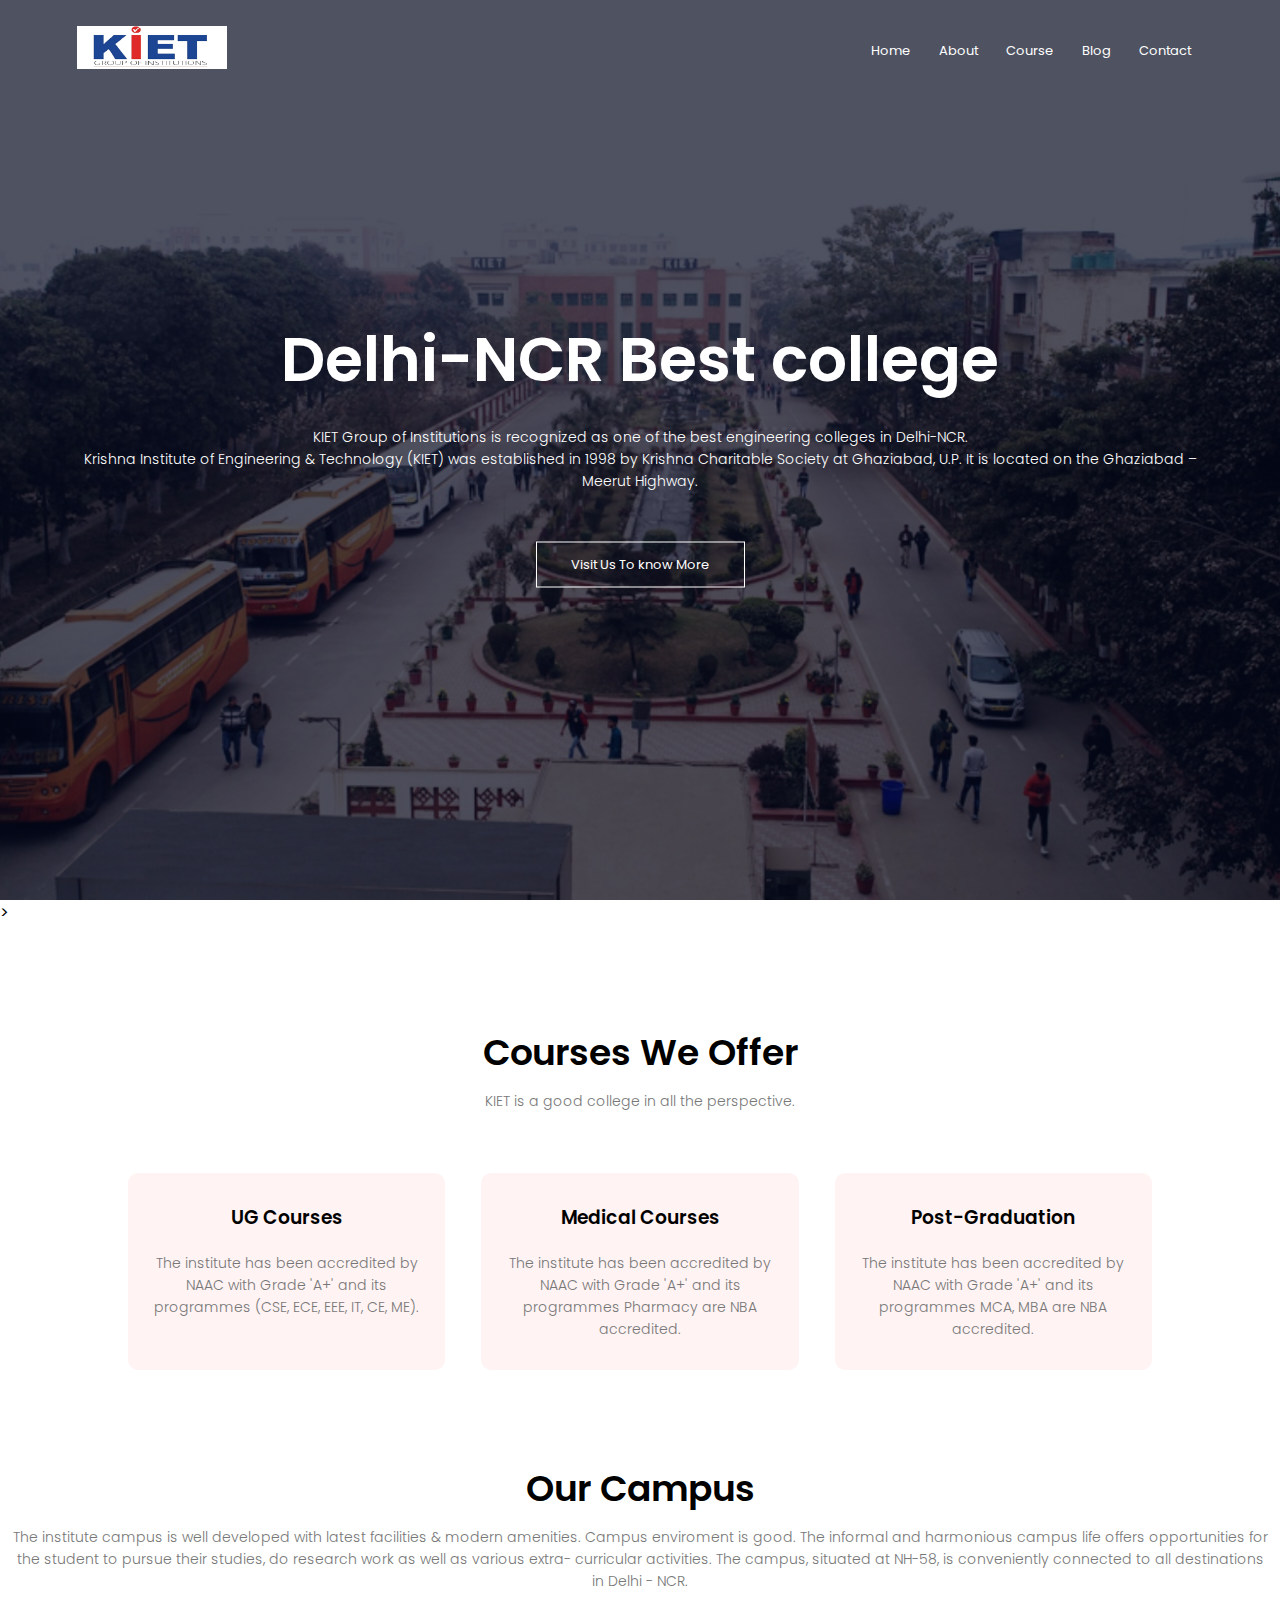
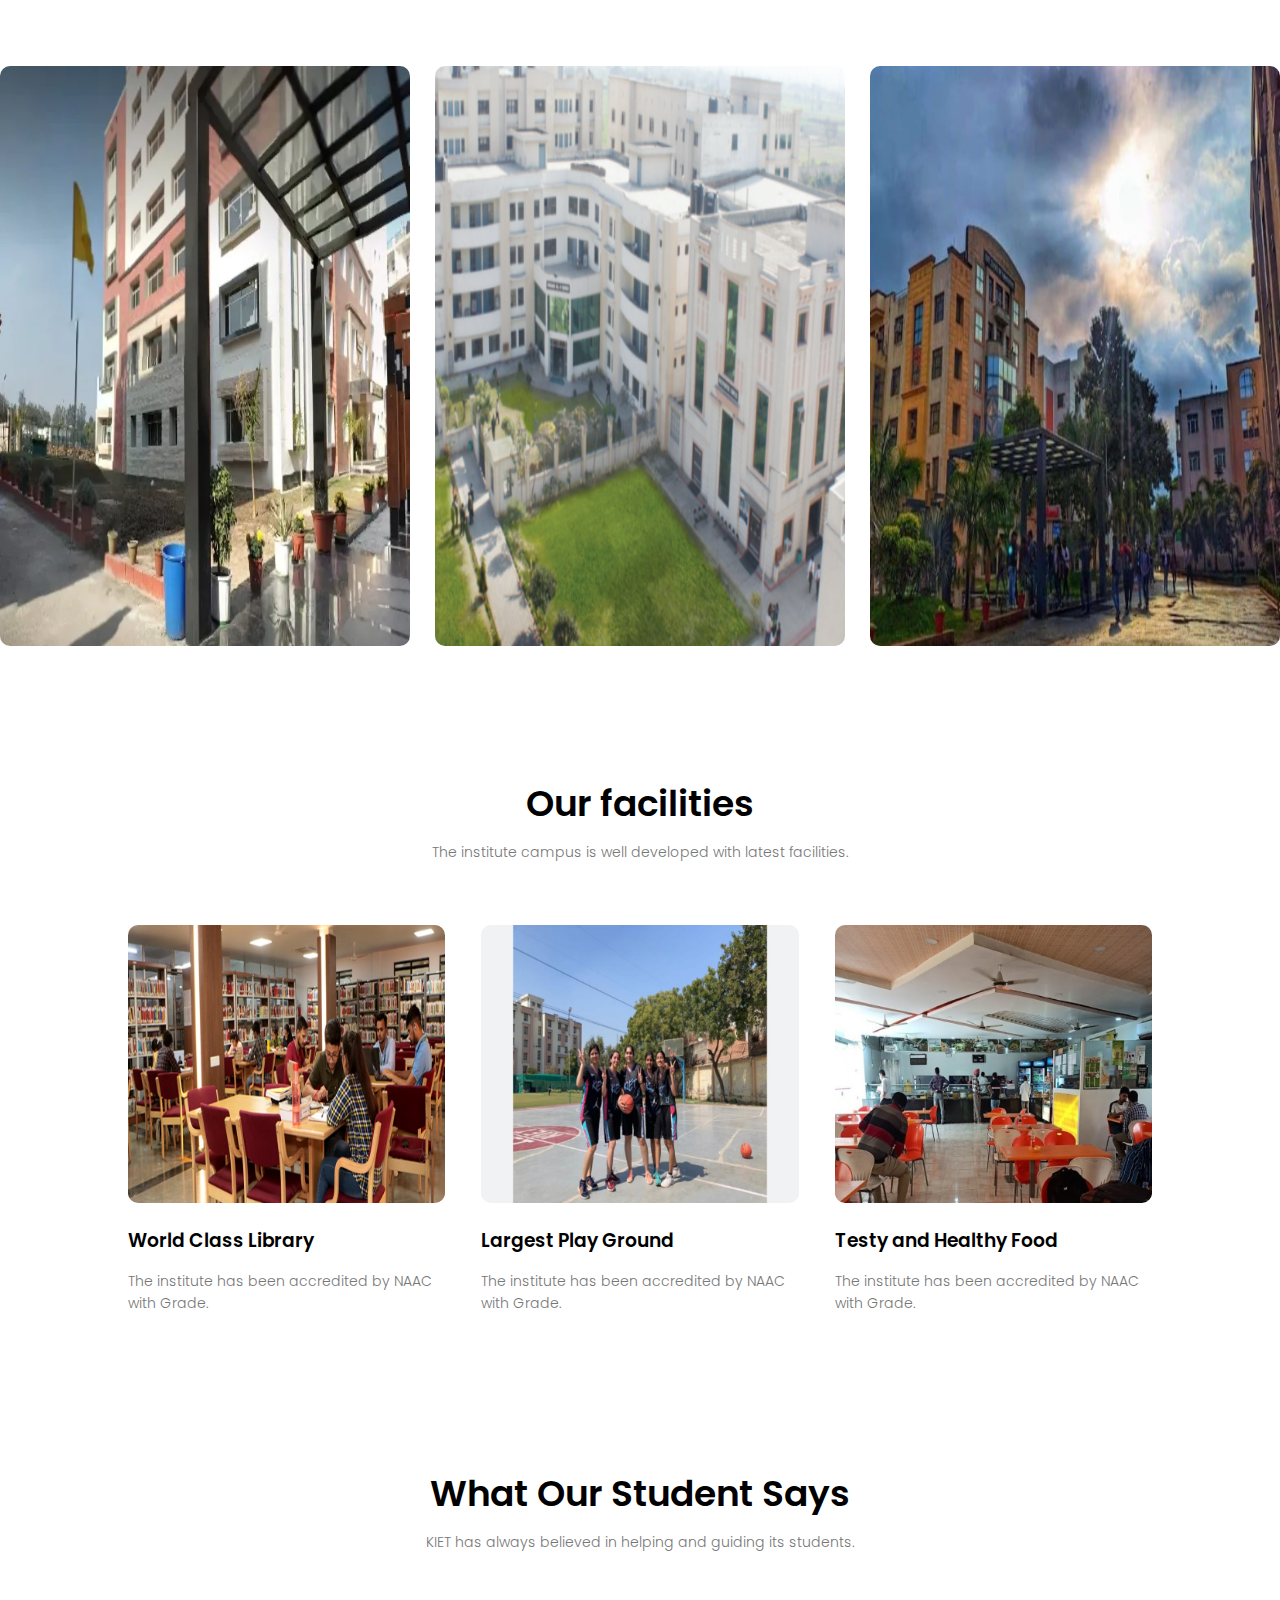
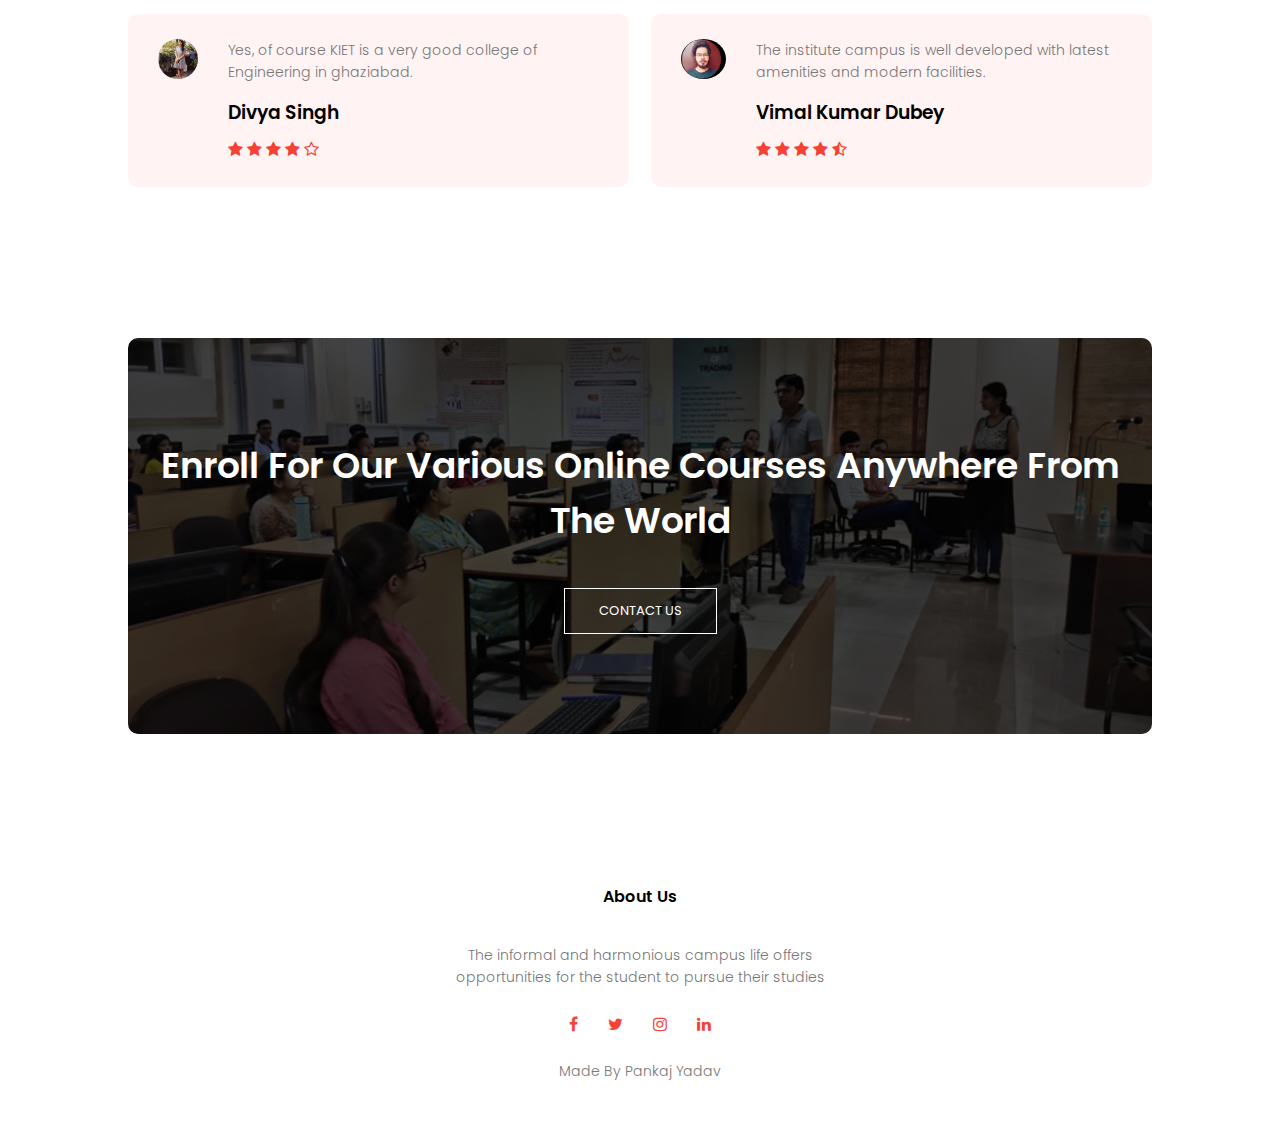
<file: responsive web/index.html>
<!DOCTYPE html>
<html>
  <head>
    <meta name="viewport" content="width=device-width, initial-scale=1.0" />
    <title>College Website</title>
    <link rel="stylesheet" href="style.css" />
    <link rel="preconnect" href="https://fonts.gstatic.com" />
    <link
      href="https://fonts.googleapis.com/css2?
family=Poppins:wght@100;200;300;400;600;700&display=swap"
      rel="stylesheet"
    />
    <link
      rel="stylesheet"
      href="https://stackpath.bootstrapcdn.com/font-
awesome/4.7.0/css/font-awesome.min.css"
    />
  </head>
  <body>
    <section class="header">
      <nav>
        <a href="index.html"><img src="images/logo.png" /></a>
        <div class="nav-links" id="navlinks">
          <i class="fa fa-times" onclick="hideMenu ()"></i>

          <ul>
            <li><a href="index.html">Home</a></li>
            <li><a href="about.html">About</a></li>
            <li><a href="course.html">Course</a></li>
            <li><a href="blog.html">Blog</a></li>
            <li><a href="contact.html">Contact</a></li>
          </ul>
        </div>
        <i class="fa fa-bars" onclick="showMenu()"></i>
      </nav>
      <div class="text-box">
        <h1>Delhi-NCR Best college</h1>
        <p>
          KIET Group of Institutions is recognized as one of the best
          engineering colleges in Delhi-NCR. <br />Krishna Institute of
          Engineering & Technology (KIET) was established in 1998 by Krishna
          Charitable Society at Ghaziabad, U.P. It is located on the Ghaziabad –
          Meerut Highway.
        </p>
        <a href="" class="hero-btn">Visit Us To know More</a>
      </div>
    </section>
    <!---course-->>
    <section class="course">
      <h1>Courses We Offer</h1>
      <p>KIET is a good college in all the perspective.</p>
      <div class="row">
        <div class="course-col">
          <h3>UG Courses</h3>
          <p>
            The institute has been accredited by NAAC with Grade 'A+' and its
            programmes (CSE, ECE, EEE, IT, CE, ME).
          </p>
        </div>
        <div class="course-col">
          <h3>Medical Courses</h3>
          <p>
            The institute has been accredited by NAAC with Grade 'A+' and its
            programmes Pharmacy are NBA accredited.
          </p>
        </div>
        <div class="course-col">
          <h3>Post-Graduation</h3>
          <p>
            The institute has been accredited by NAAC with Grade 'A+' and its
            programmes MCA, MBA are NBA accredited.
          </p>
        </div>
      </div>
    </section>
    <!----campus-->
    <section class="campus">
      <h1>Our Campus</h1>
      <p>
        The institute campus is well developed with latest facilities & modern
        amenities. Campus enviroment is good. The informal and harmonious campus
        life offers opportunities for the student to pursue their studies, do
        research work as well as various extra- curricular activities. The
        campus, situated at NH-58, is conveniently connected to all destinations
        in Delhi - NCR.
      </p>

      <div class="row">
        <div class="campus-col">
          <img src="images/london.png" />
          <div class="layer">
            <h3><b>G-Block</b></h3>
          </div>
        </div>
        <div class="campus-col">
          <img src="images/newyork.png" />
          <div class="layer">
            <h3><b>Boys-Hostle</b></h3>
          </div>
        </div>
        <div class="campus-col">
          <img src="images/washington.png" />
          <div class="layer">
            <h3><b>Girls-Hostle</b></h3>
          </div>
        </div>
      </div>
    </section>
    <section class="facilities">
      <h1>Our facilities</h1>
      <p>The institute campus is well developed with latest facilities.</p>
      <div class="row">
        <div class="facilities-col">
          <img src="images/library.jpg" />
          <h3>World Class Library</h3>
          <p>The institute has been accredited by NAAC with Grade.</p>
        </div>
        <div class="facilities-col">
          <img src="images/basketball.jpg" />
          <h3>Largest Play Ground</h3>
          <p>The institute has been accredited by NAAC with Grade.</p>
        </div>
        <div class="facilities-col">
          <img src="images/cafeteria.jpg" />
          <h3>Testy and Healthy Food</h3>
          <p>The institute has been accredited by NAAC with Grade.</p>
        </div>
      </div>
    </section>

    <section class="testimonials">
      <h1>What Our Student Says</h1>
      <p>KIET has always believed in helping and guiding its students.</p>

      <div class="row">
        <div class="testimonial-col">
          <img src="images/user1.jpg" />
          <div>
            <p>
              Yes, of course KIET is a very good college of Engineering in
              ghaziabad.
            </p>
            <h3>Divya Singh</h3>
            <i class="fa fa-star" aria-hidden="true"></i>
            <i class="fa fa-star"></i>
            <i class="fa fa-star"></i>
            <i class="fa fa-star"></i>
            <i class="fa fa-star-o"></i>
          </div>
        </div>
        <div class="testimonial-col">
          <img src="images/user2.jpg" />
          <div>
            <p>
              The institute campus is well developed with latest amenities and
              modern facilities.
            </p>
            <h3>Vimal Kumar Dubey</h3>
            <i class="fa fa-star"></i>
            <i class="fa fa-star"></i>
            <i class="fa fa-star"></i>
            <i class="fa fa-star"></i>
            <i class="fa fa-star-half-o"></i>
          </div>
        </div>
      </div>
    </section>

    <section class="cta">
      <h1>Enroll For Our Various Online Courses Anywhere From The World</h1>
      <a href="" class="hero-btn">CONTACT US</a>
    </section>

    <section class="footer">
      <h4>About Us</h4>
      <p>
        The informal and harmonious campus life offers <br />opportunities for
        the student to pursue their studies
      </p>
      <div class="icons">
        <i class="fa fa-facebook"></i>
        <i class="fa fa-twitter"></i>
        <i class="fa fa-instagram"></i>
        <i class="fa fa-linkedin"></i>
      </div>
      <p>Made By Pankaj Yadav</p>
    </section>

    <!----javascript------>
    <script>
      var navlinks = document.getElementById("navlinks");
      function showMenu() {
        navlinks.style.right = "0";
      }
      function hideMenu() {
        navlinks.style.right = "-200px";
      }
    </script>
  </body>
</html>
</file>
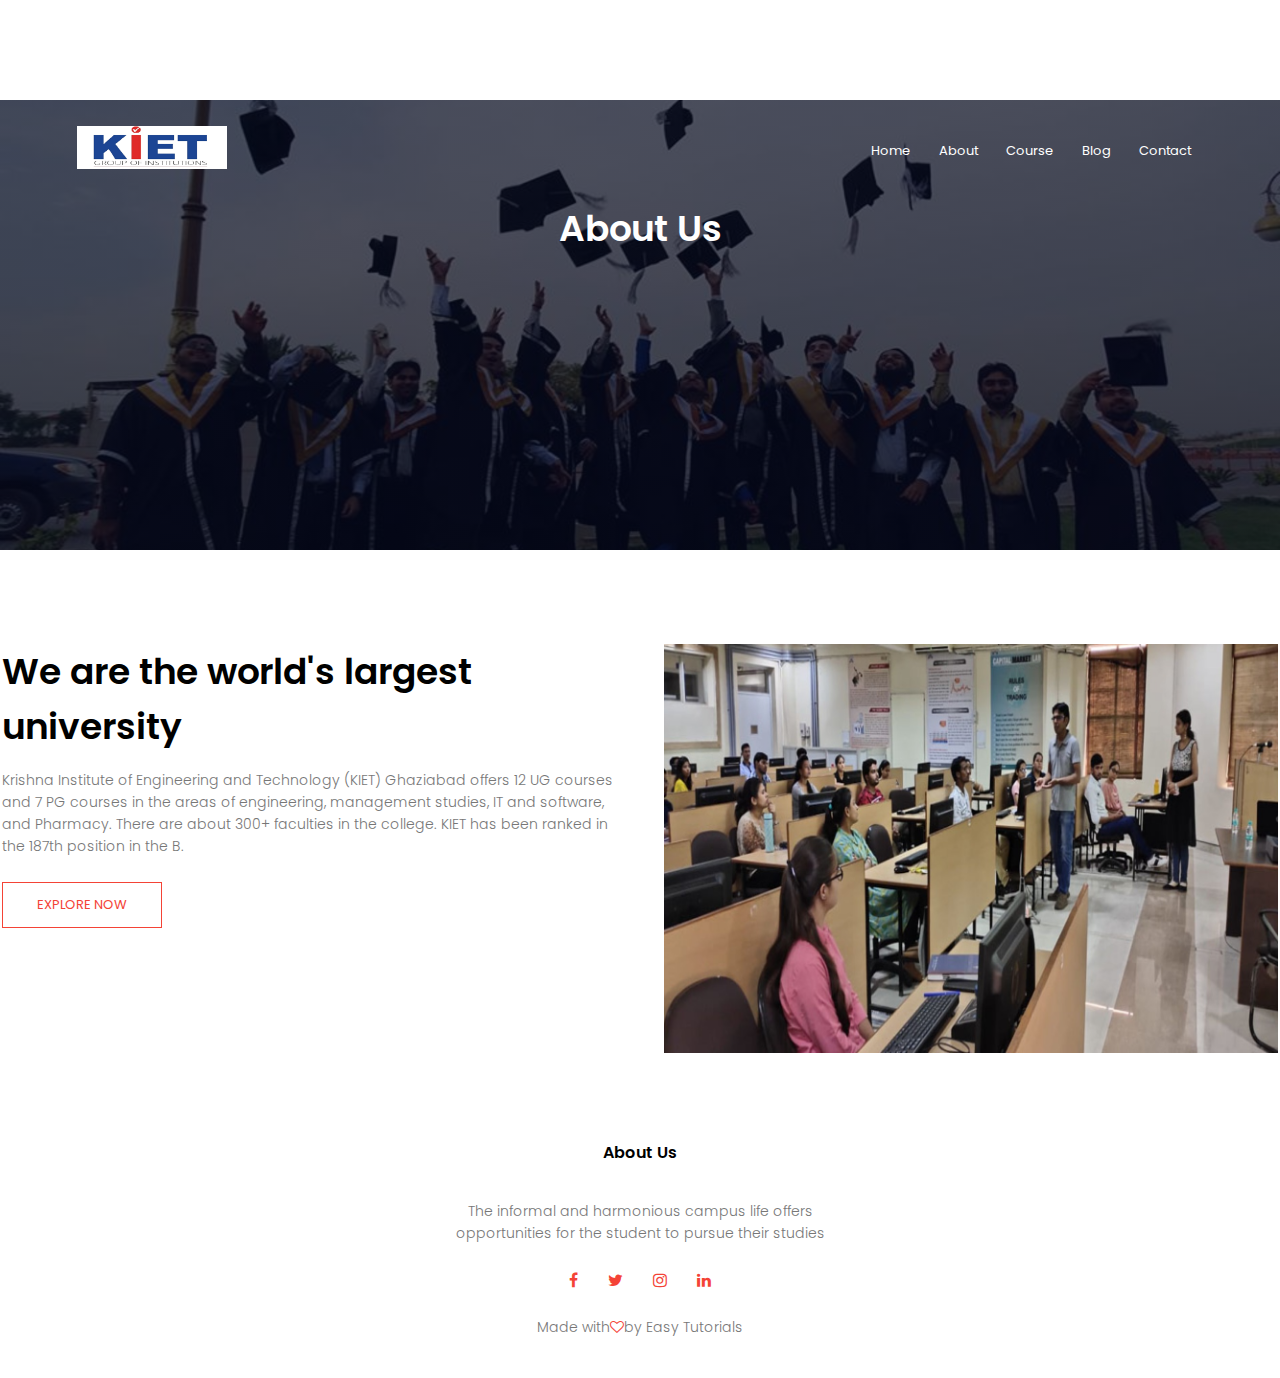
<file: responsive web/about.html>
<!DOCTYPE html>
<html>
<head>
  <meta name="viewport" content ="width=device-width, initial-scale=1.0">
  <title>College Website</title>
  <link rel="stylesheet" href="style.css" />
  <link rel="preconnect" href="https://fonts.gstatic.com">
<link href="https://fonts.googleapis.com/css2?
family=Poppins:wght@100;200;300;400;600;700&display=swap"
rel="stylesheet">
<link rel="stylesheet" href="https://stackpath.bootstrapcdn.com/font-awesome/4.7.0/css/font-awesome.min.css">  
</head>
<body>
  <section class="sub-header">
    <nav>
      <a href="index.html"><img src="images/logo.png"></a>
      <div class="nav-links">
        <i class="fa fa-times" onclick="hideMenu()"></i>
        
        <ul>
          <li><a href="index.html">Home</a></li>
          <li><a href="about.html">About</a></li>
          <li><a href="course.html">Course</a></li>
          <li><a href="blog.html">Blog</a></li>
          <li><a href="contact.html">Contact</a></li>
        </ul>
      </div>
      <i class="fa fa-bars" onclick="showMenu()"></i>
    </nav>
    <h1>About Us</h1>
  </section>

  <section class="about-us">
    <div class="row">
        <div class="about-col">
            <h1>We are the world's largest university</h1>
            <p>Krishna Institute of Engineering and Technology (KIET)
                 Ghaziabad offers 12 UG courses and 7 PG courses
                  in the areas of engineering, management studies,
                   IT and software, and Pharmacy. There are about
                    300+ faculties in the college. KIET has been
                     ranked in the 187th position in the B.</p>
                     <a href="" class="hero-btn red-btn">EXPLORE NOW</a>
        </div>
        <div class="about-col">
            <img src="images/about.jpg">
        </div>
    </div>
  </section>


    
<section class="footer">
  <h4>About Us</h4>
  <p>The informal and
    harmonious campus life offers <br>opportunities for
     the student to pursue their studies</p>
     <div class="icons">
      <i class="fa fa-facebook"></i>
      <i class="fa fa-twitter"></i>
      <i class="fa fa-instagram"></i>
      <i class="fa fa-linkedin"></i>
     </div>
     <p>Made with<i class="fa fa-heart-o"></i>by Easy Tutorials</p>
</section>







  <!----javascript------>
  <script>
    var navLinks = document.getElementById("navLinks");
    function showMenu(){
      navLinks.style.right = "0";
    }
    function hideMenu(){
      navLinks.style.right = "-200px";
    }
  </script>
  
</body>
</html>
</file>
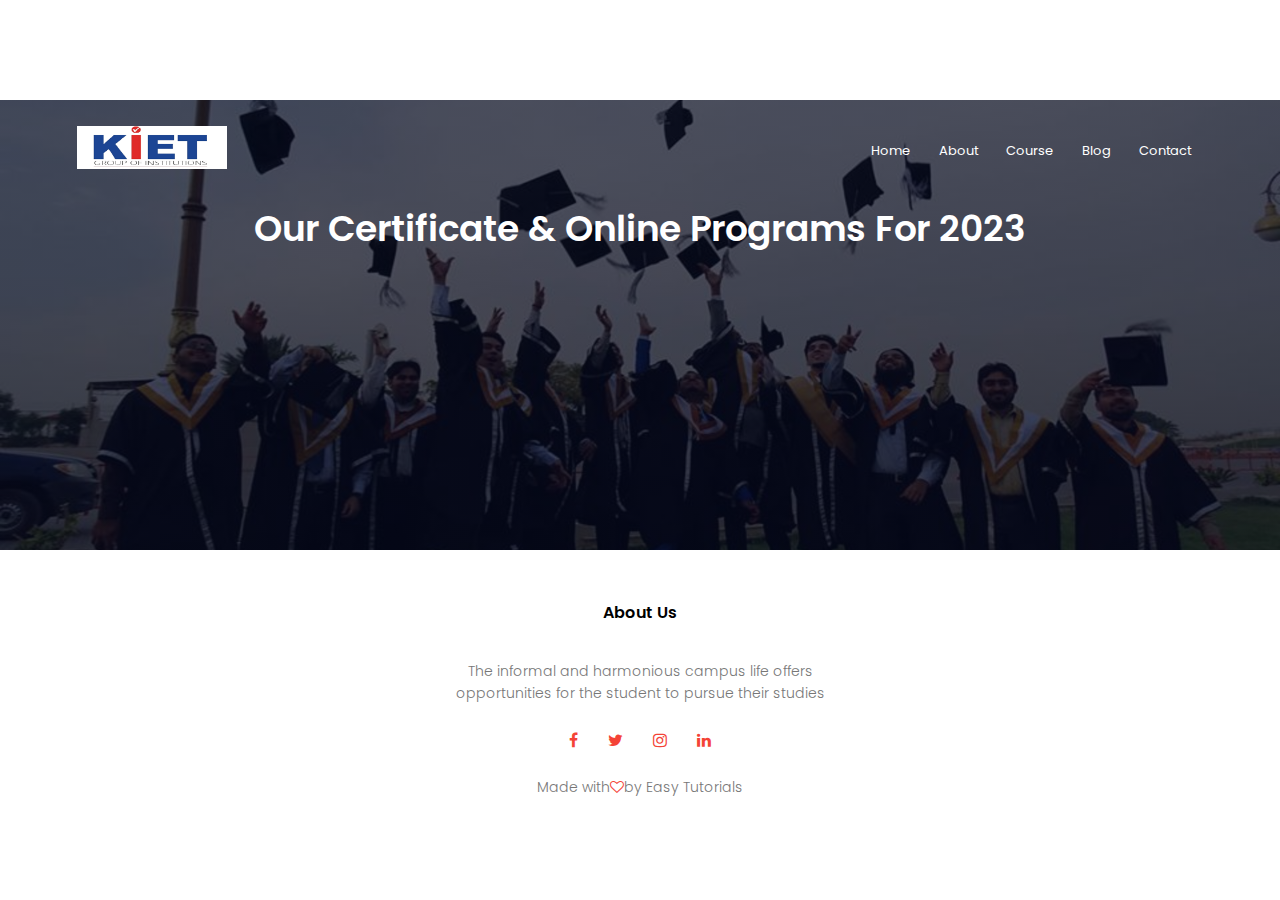
<file: responsive web/blog.html>
<!DOCTYPE html>
<html>
<head>
  <meta name="viewport" content ="width=device-width, initial-scale=1.0">
  <title>College Website</title>
  <link rel="stylesheet" href="style.css" />
  <link rel="preconnect" href="https://fonts.gstatic.com">
<link href="https://fonts.googleapis.com/css2?
family=Poppins:wght@100;200;300;400;600;700&display=swap"
rel="stylesheet">
<link rel="stylesheet" href="https://stackpath.bootstrapcdn.com/font-awesome/4.7.0/css/font-awesome.min.css">  
</head>
<body>
  <section class="sub-header">
    <nav>
      <a href="index.html"><img src="images/logo.png"></a>
      <div class="nav-links">
        <i class="fa fa-times" onclick="hideMenu()"></i>
        
        <ul>
          <li><a href="index.html">Home</a></li>
          <li><a href="about.html">About</a></li>
          <li><a href="course.html">Course</a></li>
          <li><a href="blog.html">Blog</a></li>
          <li><a href="contact.html">Contact</a></li>
        </ul>
      </div>
      <i class="fa fa-bars" onclick="showMenu()"></i>
    </nav>
    <h1>Our Certificate & Online Programs For 2023</h1>
  </section>

 

    
<section class="footer">
  <h4>About Us</h4>
  <p>The informal and
    harmonious campus life offers <br>opportunities for
     the student to pursue their studies</p>
     <div class="icons">
      <i class="fa fa-facebook"></i>
      <i class="fa fa-twitter"></i>
      <i class="fa fa-instagram"></i>
      <i class="fa fa-linkedin"></i>
     </div>
     <p>Made with<i class="fa fa-heart-o"></i>by Easy Tutorials</p>
</section>







  <!----javascript------>
  <script>
    var navLinks = document.getElementById("navLinks");
    function showMenu(){
      navLinks.style.right = "0";
    }
    function hideMenu(){
      navLinks.style.right = "-200px";
    }
  </script>
  
</body>
</html>
</file>
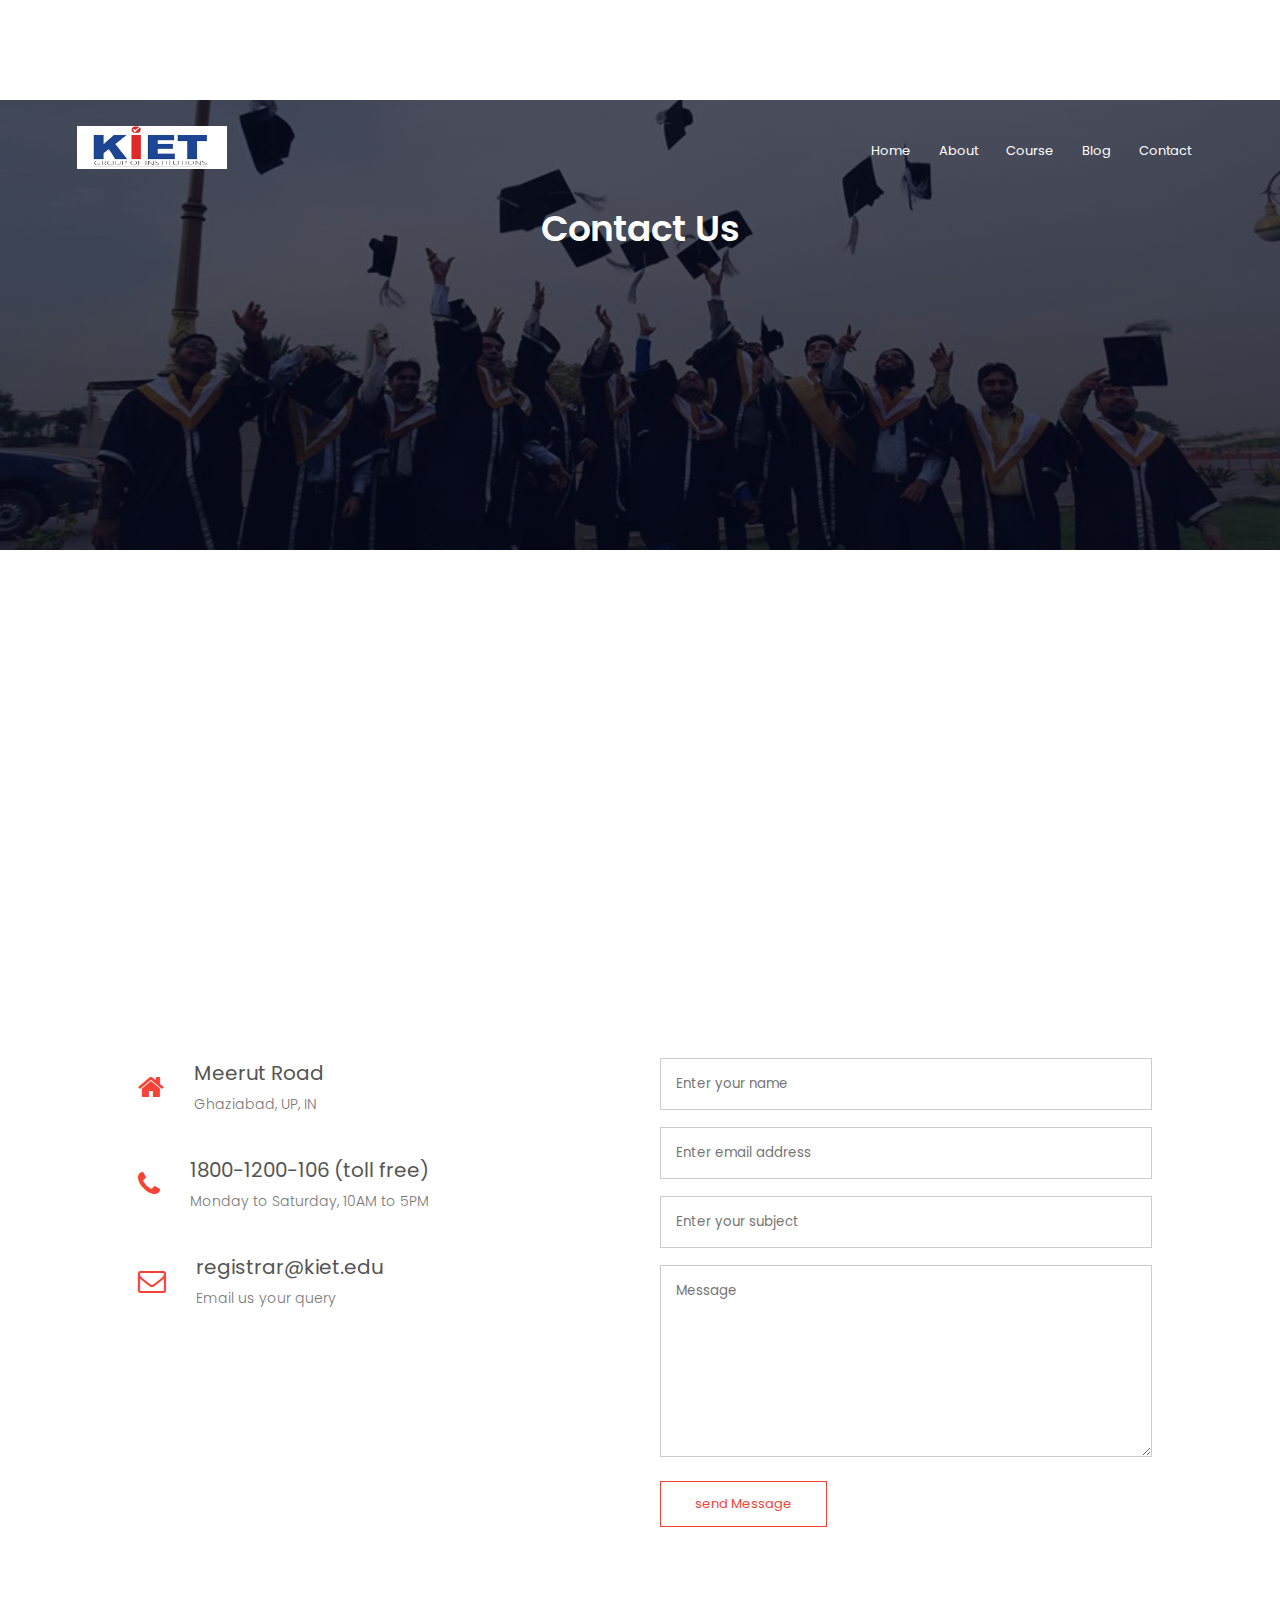
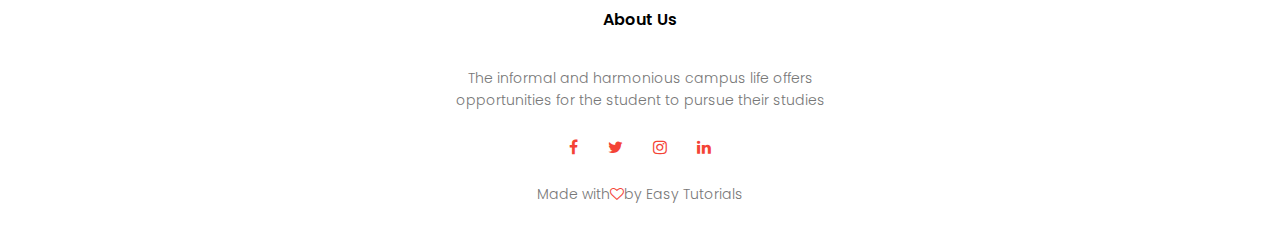
<file: responsive web/contact.html>
<!DOCTYPE html>
<html>
<head>
  <meta name="viewport" content ="width=device-width, initial-scale=1.0">
  <title>College Website</title>
  <link rel="stylesheet" href="style.css" />
  <link rel="preconnect" href="https://fonts.gstatic.com">
<link href="https://fonts.googleapis.com/css2?
family=Poppins:wght@100;200;300;400;600;700&display=swap"
rel="stylesheet">
<link rel="stylesheet" href="https://stackpath.bootstrapcdn.com/font-awesome/4.7.0/css/font-awesome.min.css">  
</head>
<body>
  <section class="sub-header">
    <nav>
      <a href="index.html"><img src="images/logo.png"></a>
      <div class="nav-links">
        <i class="fa fa-times" onclick="hideMenu()"></i>
        
        <ul>
          <li><a href="index.html">Home</a></li>
          <li><a href="about.html">About</a></li>
          <li><a href="course.html">Course</a></li>
          <li><a href="blog.html">Blog</a></li>
          <li><a href="contact.html">Contact</a></li>
        </ul>
      </div>
      <i class="fa fa-bars" onclick="showMenu()"></i>
    </nav>
    <h1>Contact Us</h1>
  </section>
<sectio class="location">
  <iframe src="https://www.google.com/maps/embed?pb=!1m14!1m8!1m3!1d13991.495595977896!2d77.4970664!3d28.7531817!3m2!1i1024!2i768!4f13.1!3m3!1m2!1s0x390cf574d18f2b6f%3A0x4a65c0bc0122eb2f!2sKIET%20Group%20of%20Institutions!5e0!3m2!1sen!2sin!4v1709061549391!5m2!1sen!2sin"
   width="600" height="450" style="border:0;" allowfullscreen="" loading="lazy" referrerpolicy="no-referrer-when-downgrade"></iframe>

</sectio>

<section class="contact-us">
  <div class="row">
    <div class="contact-col">
      <div>
        <i class ="fa fa-home"></i>
        <span>
          <h5>Meerut Road</h5>
          <p>Ghaziabad, UP, IN</p>
        </span>
      </div>
      <div>
        <i class ="fa fa-phone"></i>
        <span>
          <h5>1800-1200-106 (toll free)</h5>
          <p>Monday to Saturday, 10AM to 5PM </p>
        </span>
      </div>
      <div>
        <i class ="fa fa-envelope-o"></i>
        <span>
          <h5>registrar@kiet.edu</h5>
          <p>Email us your query</p>
        </span>
      </div>
    </div>
    <div class="contact-col">
      <form action="form-handler.php" method="post">
        <input type="text" name="name" placeholder="Enter your name "required>
        <input type="email" name="email" placeholder="Enter email address" required>
        <input type="text" name="subject" placeholder="Enter your subject" required>
        <textarea rows="8" name="Message" placeholder="Message" required></textarea>
        <button type="submit" class="hero-btn red-btn">send Message</button>
      </form>
    </div>
  </div>

</section>
  


    
<section class="footer">
  <h4>About Us</h4>
  <p>The informal and
    harmonious campus life offers <br>opportunities for
     the student to pursue their studies</p>
     <div class="icons">
      <i class="fa fa-facebook"></i>
      <i class="fa fa-twitter"></i>
      <i class="fa fa-instagram"></i>
      <i class="fa fa-linkedin"></i>
     </div>
     <p>Made with<i class="fa fa-heart-o"></i>by Easy Tutorials</p>
</section>







  <!----javascript------>
  <script>
    var navLinks = document.getElementById("navLinks");
    function showMenu(){
      navLinks.style.right = "0";
    }
    function hideMenu(){
      navLinks.style.right = "-200px";
    }
  </script>
  
</body>
</html>
</file>
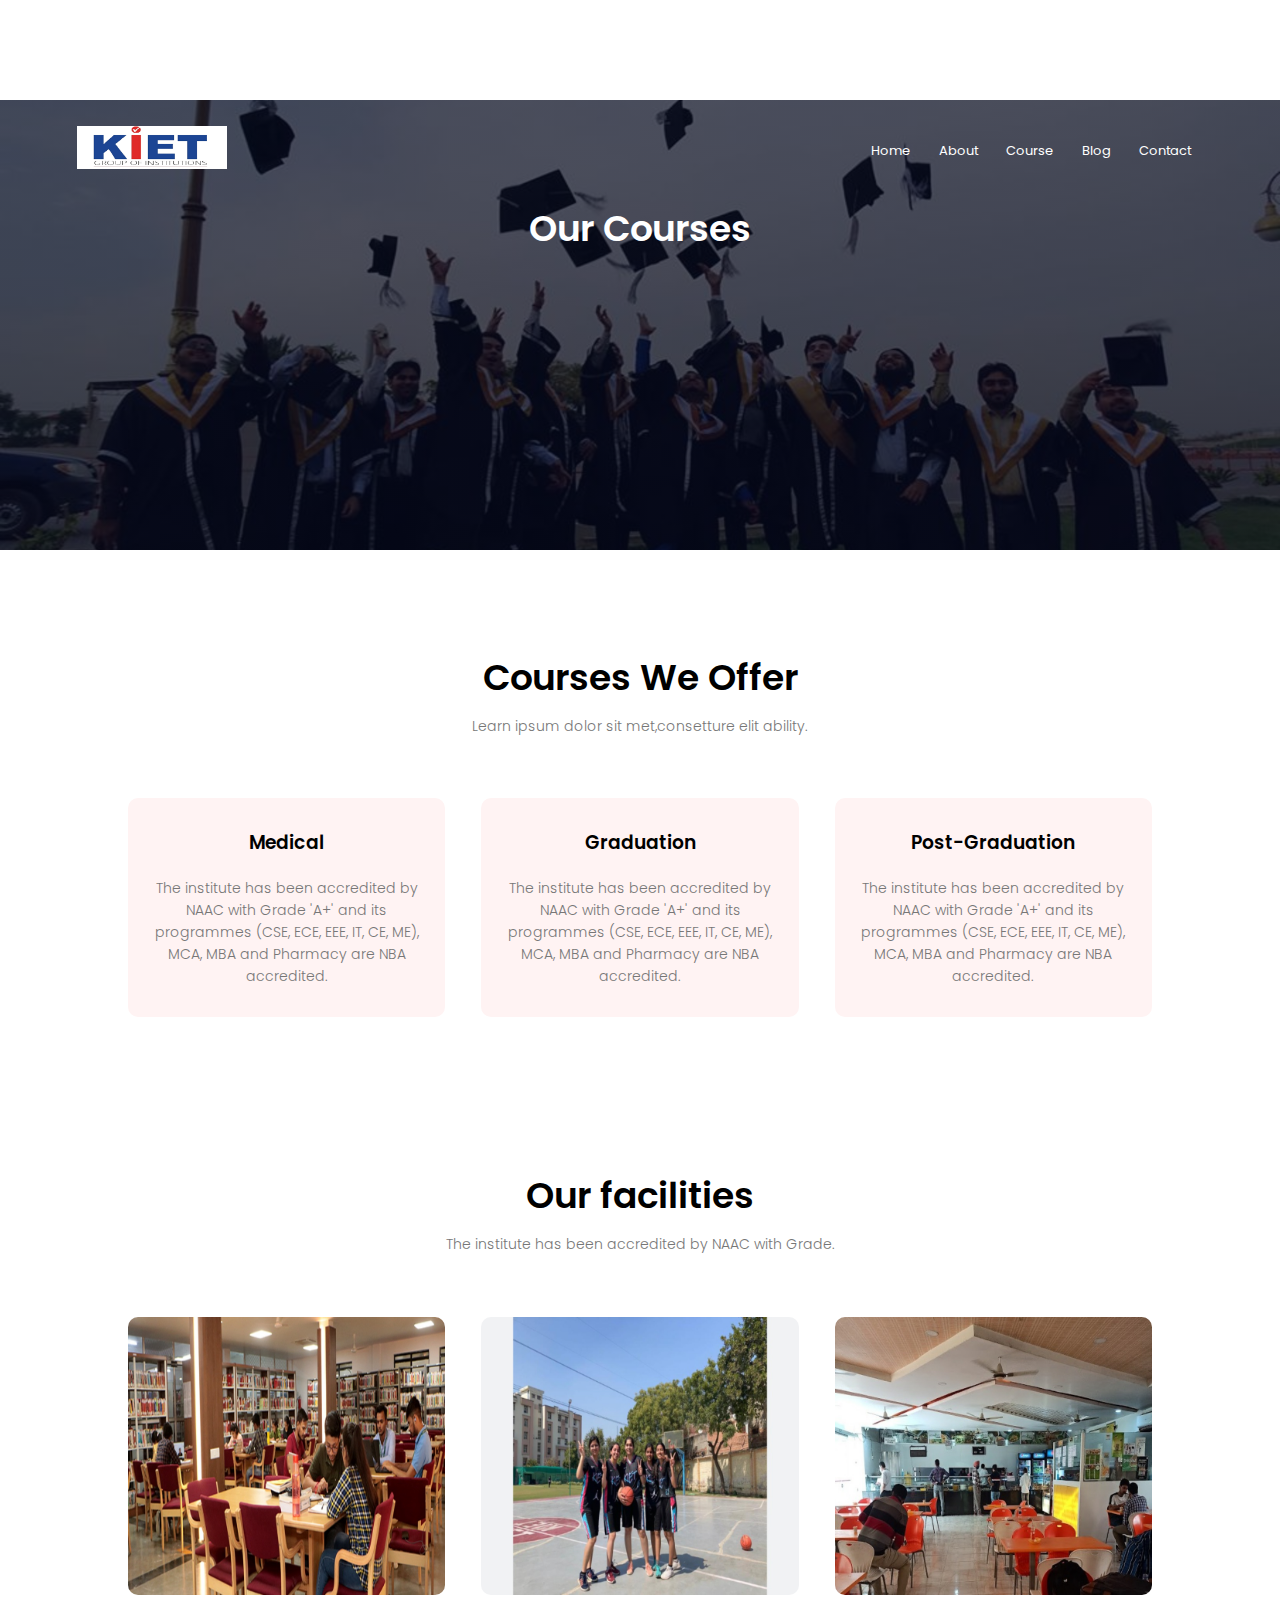
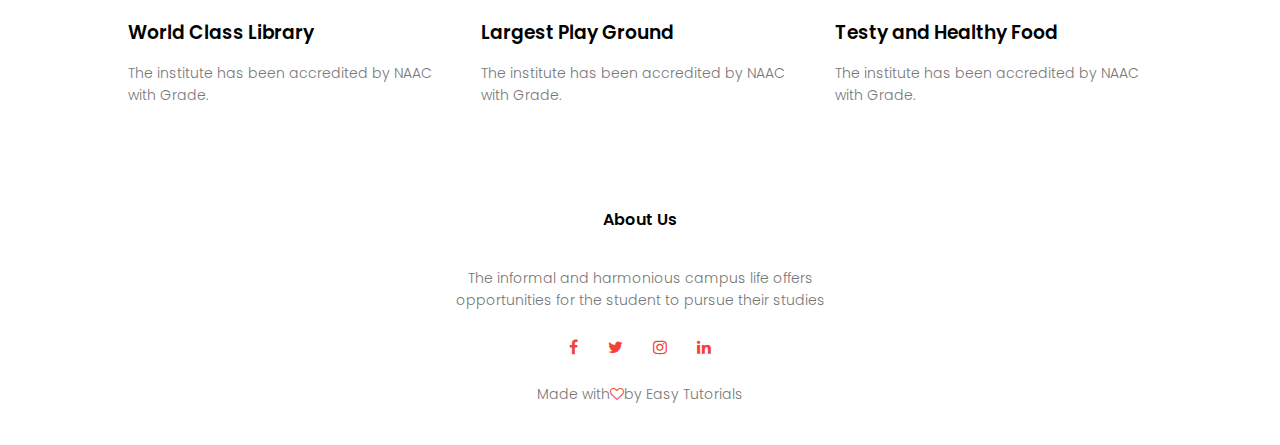
<file: responsive web/course.html>
<!DOCTYPE html>
<html>
<head>
  <meta name="viewport" content ="width=device-width, initial-scale=1.0">
  <title>College Website</title>
  <link rel="stylesheet" href="style.css" />
  <link rel="preconnect" href="https://fonts.gstatic.com">
<link href="https://fonts.googleapis.com/css2?
family=Poppins:wght@100;200;300;400;600;700&display=swap"
rel="stylesheet">
<link rel="stylesheet" href="https://stackpath.bootstrapcdn.com/font-awesome/4.7.0/css/font-awesome.min.css">  
</head>
<body>
  <section class="sub-header">
    <nav>
      <a href="index.html"><img src="images/logo.png"></a>
      <div class="nav-links">
        <i class="fa fa-times" onclick="hideMenu()"></i>
        
        <ul>
          <li><a href="index.html">Home</a></li>
          <li><a href="about.html">About</a></li>
          <li><a href="course.html">Course</a></li>
          <li><a href="blog.html">Blog</a></li>
          <li><a href="contact.html">Contact</a></li>
        </ul>
      </div>
      <i class="fa fa-bars" onclick="showMenu()"></i>
    </nav>
    <h1>Our Courses</h1>
  </section>

  <section class="course">
    <h1>Courses We Offer</h1>
    <p>Learn ipsum dolor sit met,consetture elit ability.</p>
    <div class="row">
    <div class="course-col">
      <h3>Medical</h3>
      <p>The institute has been accredited by NAAC with Grade
         'A+' and its programmes (CSE, ECE, EEE, IT, CE, ME), 
         MCA, MBA and Pharmacy are NBA accredited.</p>
  
    </div>
    <div class="course-col">
      <h3>Graduation</h3>
      <p>The institute has been accredited by NAAC with Grade
         'A+' and its programmes (CSE, ECE, EEE, IT, CE, ME), 
         MCA, MBA and Pharmacy are NBA accredited.</p>
  
    </div>
    <div class="course-col">
      <h3>Post-Graduation</h3>
      <p>The institute has been accredited by NAAC with Grade
         'A+' and its programmes (CSE, ECE, EEE, IT, CE, ME), 
         MCA, MBA and Pharmacy are NBA accredited.</p>
        </div>
      </div>    
  </section>
  <section class="facilities">
    <h1>  Our facilities</h1>
    <p>The institute has been accredited by NAAC with Grade.</p>
    <div class="row">
      <div class="facilities-col">
        <img src="images/library.jpg">
        <h3>World Class Library</h3>
        <p>The institute has been accredited by NAAC with Grade.</p>
      </div>
      <div class="facilities-col">
        <img src="images/basketball.jpg">
        <h3>Largest Play Ground</h3>
        <p>The institute has been accredited by NAAC with Grade.</p>
      </div>
      <div class="facilities-col">
        <img src="images/cafeteria.jpg">
        <h3>Testy and Healthy Food</h3>
        <p>The institute has been accredited by NAAC with Grade.</p>
      </div>
    </div>
  </section>
  


    
<section class="footer">
  <h4>About Us</h4>
  <p>The informal and
    harmonious campus life offers <br>opportunities for
     the student to pursue their studies</p>
     <div class="icons">
      <i class="fa fa-facebook"></i>
      <i class="fa fa-twitter"></i>
      <i class="fa fa-instagram"></i>
      <i class="fa fa-linkedin"></i>
     </div>
     <p>Made with<i class="fa fa-heart-o"></i>by Easy Tutorials</p>
</section>







  <!----javascript------>
  <script>
    var navLinks = document.getElementById("navLinks");
    function showMenu(){
      navLinks.style.right = "0";
    }
    function hideMenu(){
      navLinks.style.right = "-200px";
    }
  </script>
  
</body>
</html>
</file>
<file: responsive web/style.css>
*{
    margin: 0;
    padding: 0;
    font-family: 'Poppins', sans-serif;
}
.header{
    min-height: 100vh;
    width: 100%;
    background-image: linear-gradient(rgba(4,9,30,0.7),rgba(4,9,30,0.7)),url(images/banner.jpg);
    background-position: center;
    background-size: cover;
    position: relative;
}

nav{
    display: flex;
    padding: 2% 6%;
    justify-content: space-between;
    align-items: center;
}

nav img{
    width: 150px;

}

.nav-links{
    flex: 1;
    text-align: right;
}

.nav-links ul li{
    list-style: none;
    display: inline-block;
    padding: 8px 12px;
    position: relative;
}

.nav-links ul li a{
    color: #fff;
    text-decoration: none;
    font-size: 13px;
}

.nav-links ul li::after{
    content: '';
    width: 0%;
    height: 2px;
    background: #f44336;
    display: block;
    margin: auto;
    transition: 0.5s;
}

.nav-links ul li:hover::after{
    width: 100%;
}

.text-box{
    width: 90%;
    color: #fff;
    position: absolute;
    top: 50%;
    left: 50%;
    transform: translate(-50%,-50%);
    text-align: center;
}

.text-box h1{
    font-size: 62px;
}


.text-box p{
    margin: 10px 0 40px;
    font-size: 14px;
    color: #fff;

}

.hero-btn{
    display: inline-block;
    text-decoration: none;
    color: #fff;
    border: 1px solid #fff;
    padding: 12px 34px;
    font-size: 13px;
    background: transparent;
    position: relative;
    cursor: pointer;
}

.hero-btn:hover{
    border: 1px solid #f44336;
    background: #e9058e;
    transition: 1s;
}
nav .fa{
    display: none;
}

 @media(max-width: 700px){   
    .text-box h1{   
    font-size: 20px;
}
.nav-links ul li{
    display: block;
}
.nav-links{
    position: fixed;
    background: #f44336;
    height: 100vh;
    width: 200px;
    top: 0;
    right: -200px;
    text-align: left;
    z-index: 2;
    transition: 1s;

}
   nav .fa{
    display: block;
    color: #fff;
    margin: 10px;
    font-size: 22px;
    cursor: pointer;
}
.nav-link ul{
    padding: 30px;

}
}

.course{
     width: 80%;
     margin: auto;
     text-align: center;
     padding-top: 100px;   
}
h1{
    font-size: 36px;
    font-weight: 600;

}
p{
    color: #777;
    font-size: 14px;
    font-weight: 300;
    line-height: 22px;
    padding: 10px;
}
.row{
    margin-top: 5%;
    display: flex;
    justify-content: space-between;
}
.course-col{
    flex-basis: 31%;
    background: #fff3f3;
    border-radius: 10px;
    margin-bottom: 5%;
    padding: 20px 12px;
    box-sizing: border-box;
}
h3{
    text-align: center;
    font-weight: 600;
    margin: 10px 0;

}
.course-col:hover{
    box-shadow: 0 0 20px rgba(0,0,0,0.2);
}
@media(max-width: 700px){
    .row{
        flex-direction: column;
    }
}
.campus{
    width: 100%;
    border-radius: 10px;
    text-align: center;
    padding-top: 40px;
}
.campus-col{
    flex-basis: 32%;
    border-radius: 10px;
    margin-bottom: 30px;
    position: relative;
    overflow: hidden;
}
.campus-col img{
    width: 100%;
    display: block;
}
.layer{
    background: transparent;
    height: 100%;
    width: 100%;
    position: absolute;
    top: 0;
    left: 0;
    transition: 0.5s;

}
.layer:hover{
    background: rgba(136, 81, 81, 0.7);

}
.layer h3{
    width: 100%;
    font-weight: 500;
    color: #fff;
    font-size: 26px;
    bottom: 0;
    left: 50%;
    transform: translateX(-50%);
    position: absolute;
    opacity: 0;
    transition: 0.5s;
}
.layer:hover h3{
    bottom: 49%;
    opacity: 1;
}

.facilities{
    width: 80%;
    margin: auto;
    text-align:center;
    padding-top: 100px;
}
.facilities-col{
    flex-basis: 31%;
    border-radius: 10px;
    margin-bottom:5%;
    text-align: left;

}
.facilities-col img{
   width: 100%;
   border-radius: 10px; 
}
.facilities-col p{
    padding: 0;
}
.facilities-col h3{
    margin-top: 16px;
    margin-bottom: 15px;
    text-align: left;
     
}
.testimonials{
    width: 80%;
    margin: auto;
    padding-top:100px;
    text-align: center;
}
.testimonial-col{
    flex-basis:44%;
    border-radius: 10px;
    margin-bottom: 5%;
    text-align: left;
    background: #fff3f3;
    padding: 25px;
    cursor: pointer;
    display: flex;
}
.testimonial-col img{
    height: 40px;
    margin-left: 5px;
    margin-right: 30px;
    border-radius: 50%;
}
.testimonial-col p{
    padding: 0;
}
.testimonial-col h3{
    margin-top: 15px;
    text-align: left;
} 
.testimonial-col .fa{
    color: #f44336;
}
@media(max-width: 700px) {
    .testimonial-col img{
        margin-left: 0px;
        margin-right: 15px;
    }
    
}
.cta{
    margin: 100px auto;
   width: 80%;
   background-image: linear-gradient(rgba(0,0,0,0.7),rgba(0,0,0,0.7)),url(images/banner2.jpg);
   background-position: center;
   background-size: cover;
   border-radius: 10px;
   text-align: center;
   padding: 100px 0; 
}
.cta h1{
    color: #fff;
    margin-bottom: 40px;
    padding: 0;
}
@media(max-width: 700px) {
    .cta h1{
        font-size: 24px;
    }
}
.footer{
    width: 100%;
    text-align: center;
    padding: 30px 0;
}
.footer h4{
    margin-bottom: 25px;
    margin-top: 20px;
    font-weight: 600;
}
.icons .fa{
    color: #f44336;
    margin: 0 13px;
    cursor: pointer;
    padding: 18px 0;

}
.fa-heart-o{
     color: #f44336;
}
.sub-header{
    height: 50vh;
    width: 100%;
    background-image: linear-gradient(rgba(4,9,30,0.7),rgba(4,9,30,0.7)),url(images/background.jpg);
    background-position: center;
    background-size: cover;
    text-align: center;
    color: #fff;
}
.sub-header{
    margin-top:100px;
}
about-us{
    width: 80%;
    margin: auto;
    padding-top:80px;
    padding-bottom: 50px;
}
.about-col{
    flex-basis: 48%;
    padding: 30px 2px;
}
.about-col img{
    width: 100%;
}
.about-col h1{
    padding-top: 0;
}
.about-col p{
    padding: 15px 0 25px;
}
.red-btn{
    border:1px solid #f44336;
    background: transparent;
    color: #f44336;
}
.red-btn:hover{
    color: #fff;
}


/*------ contact us-------*/
.location{
    width: 80%;
    margin: auto;
    padding: 80px 0;
}
.location iframe{
    width: 100%;
}
.contact-us{
    width: 80%;
    margin: auto;
}
.contact-col{
    flex-basis: 48%;
    margin-bottom: 30px;
}
.contact-col div{
    display: flex;
    align-items: center;
    margin-bottom: 40px;
}
.contact-col div .fa{
    font-size: 28px;
    color: #f44336;
    margin: 10px;
    margin-right: 30px;

}
.contact-col div p{
    padding: 0;

}
.contact-col div h5{
    font-size: 20px;
    margin-bottom: 5px;
    color: #555;
    font-weight: 400;
}
.contact-col input, .contact-col textarea{
    width: 100%;
    padding: 15px;
    margin-bottom: 17px;
    outline: none;
    border: 1px solid #ccc;
    box-sizing: border-box;
}
</file>
